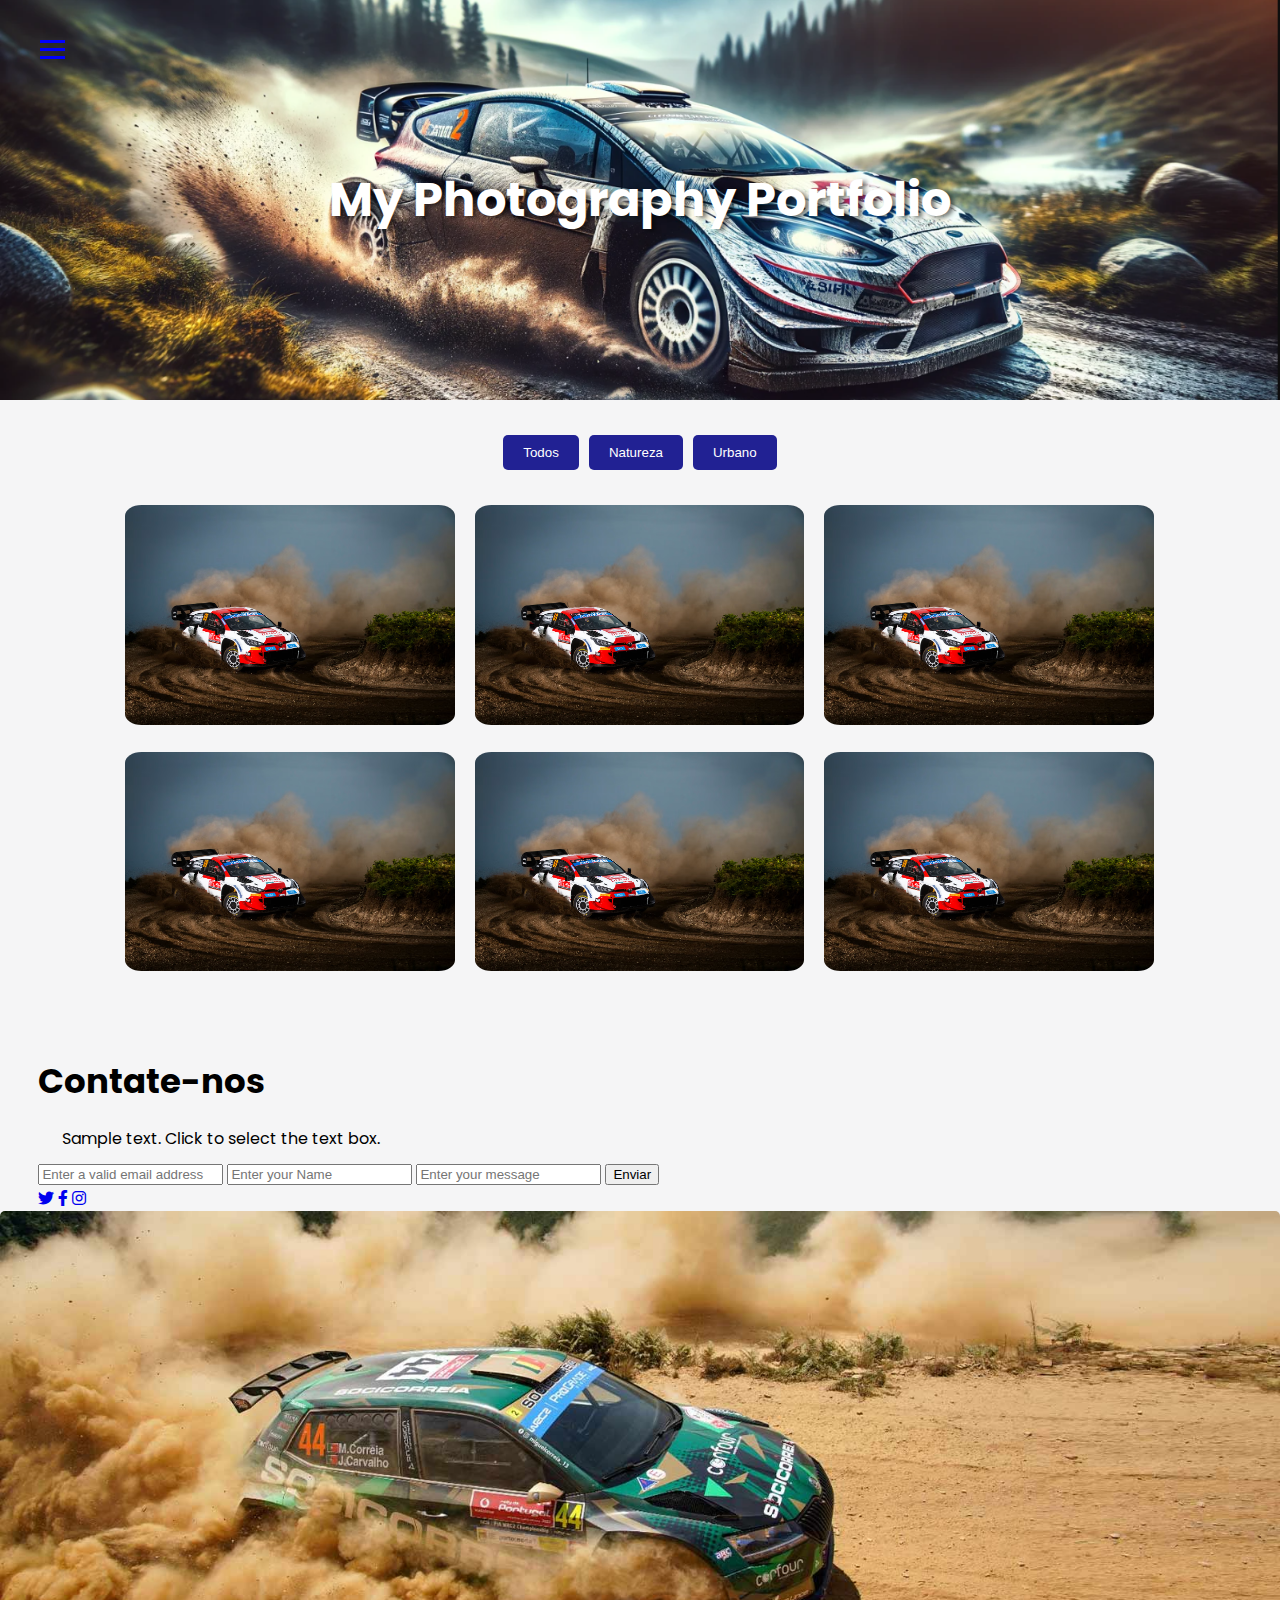
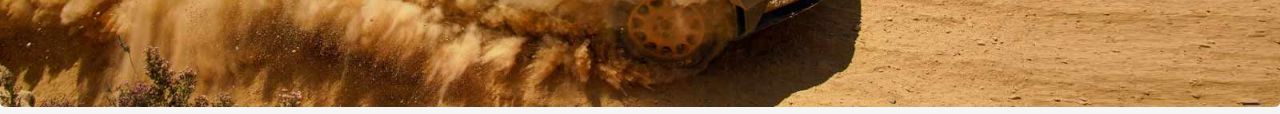
<file: index.html>
<!DOCTYPE html>
<html lang="pt-br">
<head>
    <meta charset="UTF-8">
    <meta name="viewport" content="width=device-width, initial-scale=1.0">
    <title>Home - Meu Portfólio de Fotografia</title>
    <link rel="stylesheet" href="./styles.css">
    <link href="https://fonts.googleapis.com/css2?family=Poppins:wght@400;600&display=swap" rel="stylesheet">
    <link rel="stylesheet" href="https://cdnjs.cloudflare.com/ajax/libs/font-awesome/6.0.0-beta3/css/all.min.css">
    <script src="./main.js" defer></script>
</head>
<body>
    <div class="hamburger-menu">
        <button id="hamburger-icon" onclick="toggleSidebar()">
            <span></span>
            <span></span>
            <span></span>
        </button>
    </div>
    
<div class="sidebar">
    <a class="active" href="index.html">Home</a> 
    <a href="gallery.html">Gallery</a> 
    <a href="#contacts-section" onclick="showContacts()">Contacts</a>
    <a href="events.html">Next Events</a>

    <div class="theme-switch-wrapper">
        <label class="theme-switch" for="checkbox">
            <input type="checkbox" id="checkbox" />
            <div class="slider round"></div>
        </label>
        <em>Modo Escuro</em>
    </div>
    
</div>

<div class="parallax-title-container">
    <h1 class="parallax-title">My Photography Portfolio</h1>
</div>

<div class="content-section" id="home">    
    <!-- Galeria de projetos dinâmica apenas na Home -->
    <div id="galleryFilters">
        <button class="filter-btn" data-filter="all">Todos</button>
        <button class="filter-btn" data-filter="nature">Natureza</button>
        <button class="filter-btn" data-filter="urban">Urbano</button>
    </div>
    
    <div id="galleryItems">
        <!-- Exemplos de itens da galeria, ajuste conforme seus projetos -->
        <div class="item" data-category="nature"><img src="rovanpera-does-what-he-doesays.png" alt="Nature Image 1"></div>
        <div class="item" data-category="urban"><img src="rovanpera-does-what-he-doesays.png" alt="Urban Image 1"></div>
        <div class="item" data-category="urban"><img src="rovanpera-does-what-he-doesays.png" alt="Urban Image 1"></div>
        <div class="item" data-category="urban"><img src="rovanpera-does-what-he-doesays.png" alt="Urban Image 1"></div>
        <div class="item" data-category="urban"><img src="rovanpera-does-what-he-doesays.png" alt="Urban Image 1"></div>
        <div class="item" data-category="urban"><img src="rovanpera-does-what-he-doesays.png" alt="Urban Image 1"></div>
    </div>

    <div id="modal" class="modal">
        <span class="close">&times;</span>
        <img class="modal-content" id="img01">
        <div id="caption"></div>
    </div>
    
    <div class="contact-section" id="contacts-section" style="box-sizing: border-box;"></div>
        <div class="contact-info">
            <h2>Contate-nos</h2>
            <p>Sample text. Click to select the text box.</p>
            <form action="URL_PARA_ONDE_O_FORM_DEVE_SER_ENVIADO" method="POST" class="contact-form">
                <input type="email"   id="email"   name="email"   placeholder="Enter a valid email address" required>
                <input type="text"    id="name"    name="name"    placeholder="Enter your Name"             required>
                <input type="message" id="message" name="message" placeholder="Enter your message"          required>
                <button type="submit">Enviar</button>
            </form>
            <div class="social-links">
                <!-- Ícones das redes sociais com Font Awesome -->
                <a href="https://twitter.com" target="_blank"><i class="fab fa-twitter"></i></a>
                <a href="https://facebook.com" target="_blank"><i class="fab fa-facebook-f"></i></a>
                <a href="https://instagram.com" target="_blank"><i class="fab fa-instagram"></i></a>
            </div>
        </div>
        <div class="contact-image">
            <img src="banner.jpg" alt="Foto rally portugal">
        </div>
    </div>
      
</div>
</body>
</html>
</file>
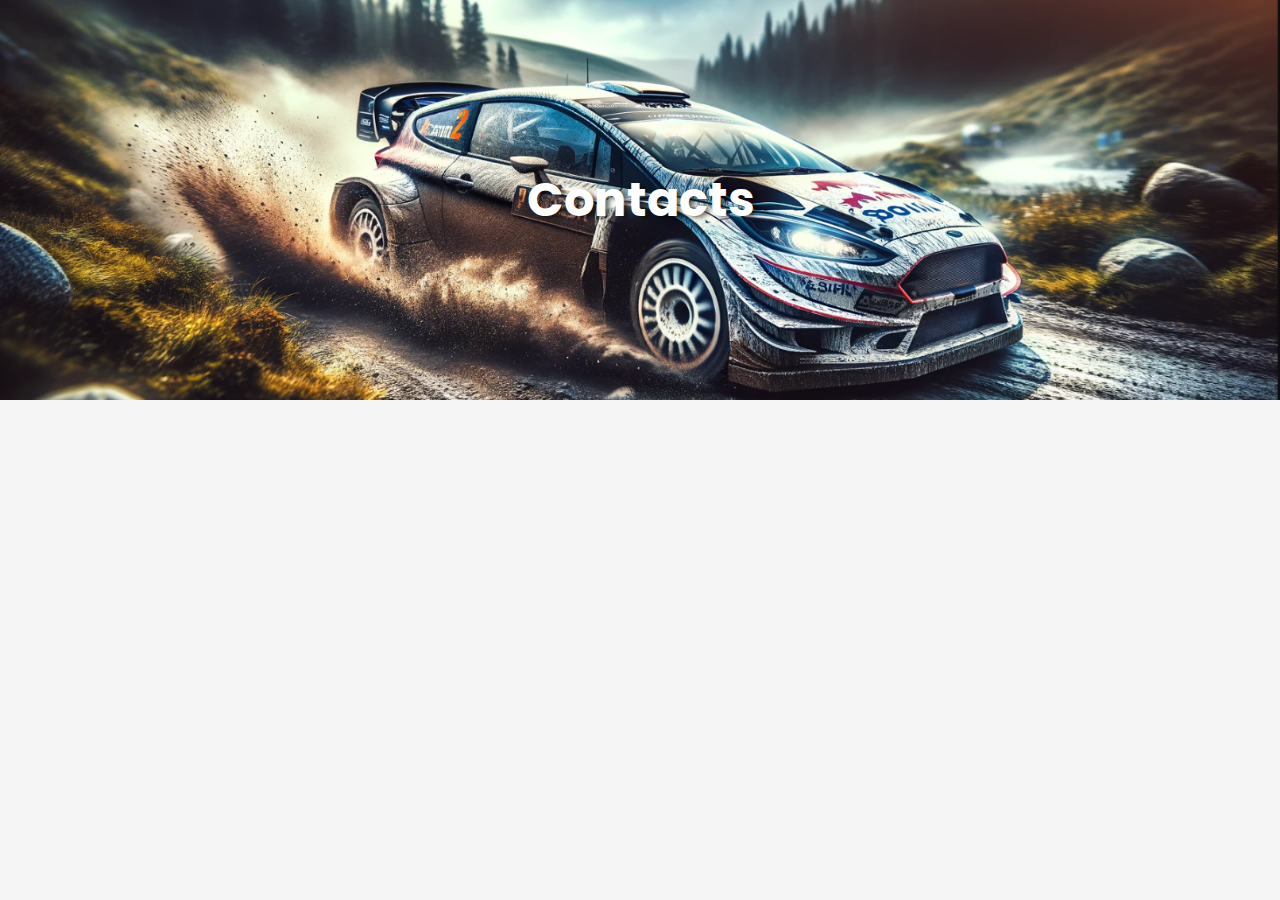
<file: contacts.html>
<!DOCTYPE html>
<html lang="pt-br">
<head>
    <meta charset="UTF-8">
    <meta name="viewport" content="width=device-width, initial-scale=1.0">
    <!-- <title>Galeria - Meu Portfólio de Fotografia</title> -->
    <link rel="stylesheet" href="./styles.css">
    <script src="./main.js" defer></script>
    <link href="https://fonts.googleapis.com/css2?family=Poppins:wght@400;600&display=swap" rel="stylesheet">
</head>
<body>
<div class="sidebar">
    <a href="index.html">Home</a>
    <a href="gallery.html">Gallery</a>
    <a class="active" href="contacts.html">Contacts</a>
    <a href="events.html">Next Events</a>

    <div class="theme-selector">
        <button onclick="changeTheme('light')">Claro</button>
        <button onclick="changeTheme('dark')">Escuro</button>
    </div>
</div>

<div class="parallax-title-container">
    <h1 class="parallax-title">Contacts</h1>
</div>

<div class="content-section" id="contacts">    

</div>
</html>
</file>
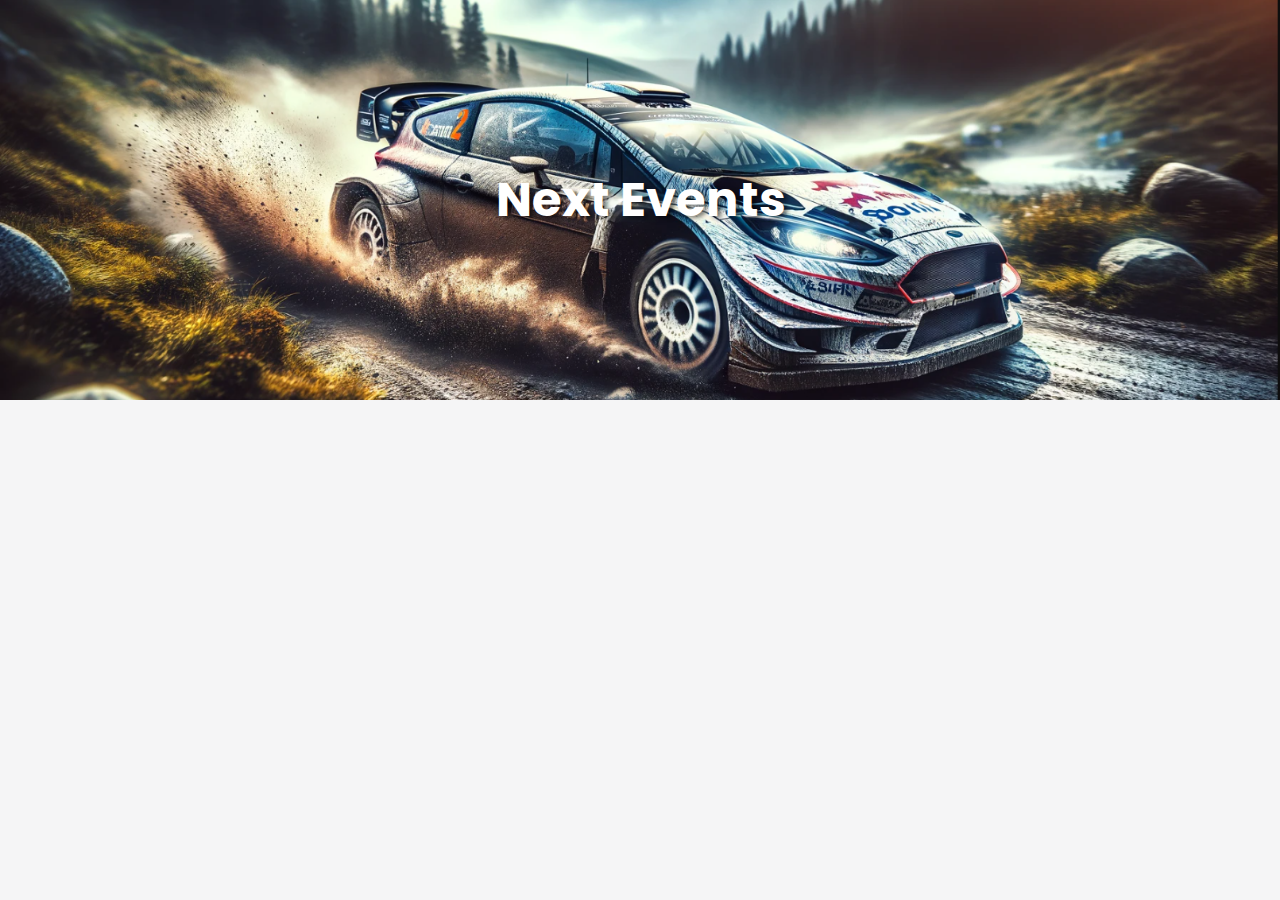
<file: events.html>
<!DOCTYPE html>
<html lang="pt-br">
<head>
    <meta charset="UTF-8">
    <meta name="viewport" content="width=device-width, initial-scale=1.0">
    <!-- <title>Galeria - Meu Portfólio de Fotografia</title> -->
    <link rel="stylesheet" href="./styles.css">
    <script src="./main.js" defer></script>
    <link href="https://fonts.googleapis.com/css2?family=Poppins:wght@400;600&display=swap" rel="stylesheet">
</head>
<body>
<div class="sidebar">
    <a href="index.html">Home</a>
    <a href="gallery.html">Gallery</a>
    <a href="contacts.html">Contacts</a>
    <a class="active" href="events.html">Next Events</a>

    <div class="theme-selector">
        <button onclick="changeTheme('light')">Claro</button>
        <button onclick="changeTheme('dark')">Escuro</button>
    </div>
</div>

<div class="parallax-title-container">
    <h1 class="parallax-title">Next Events</h1>
</div>

<div class="content-section" id="contacts">    

</div>
</body>
</html>
</file>
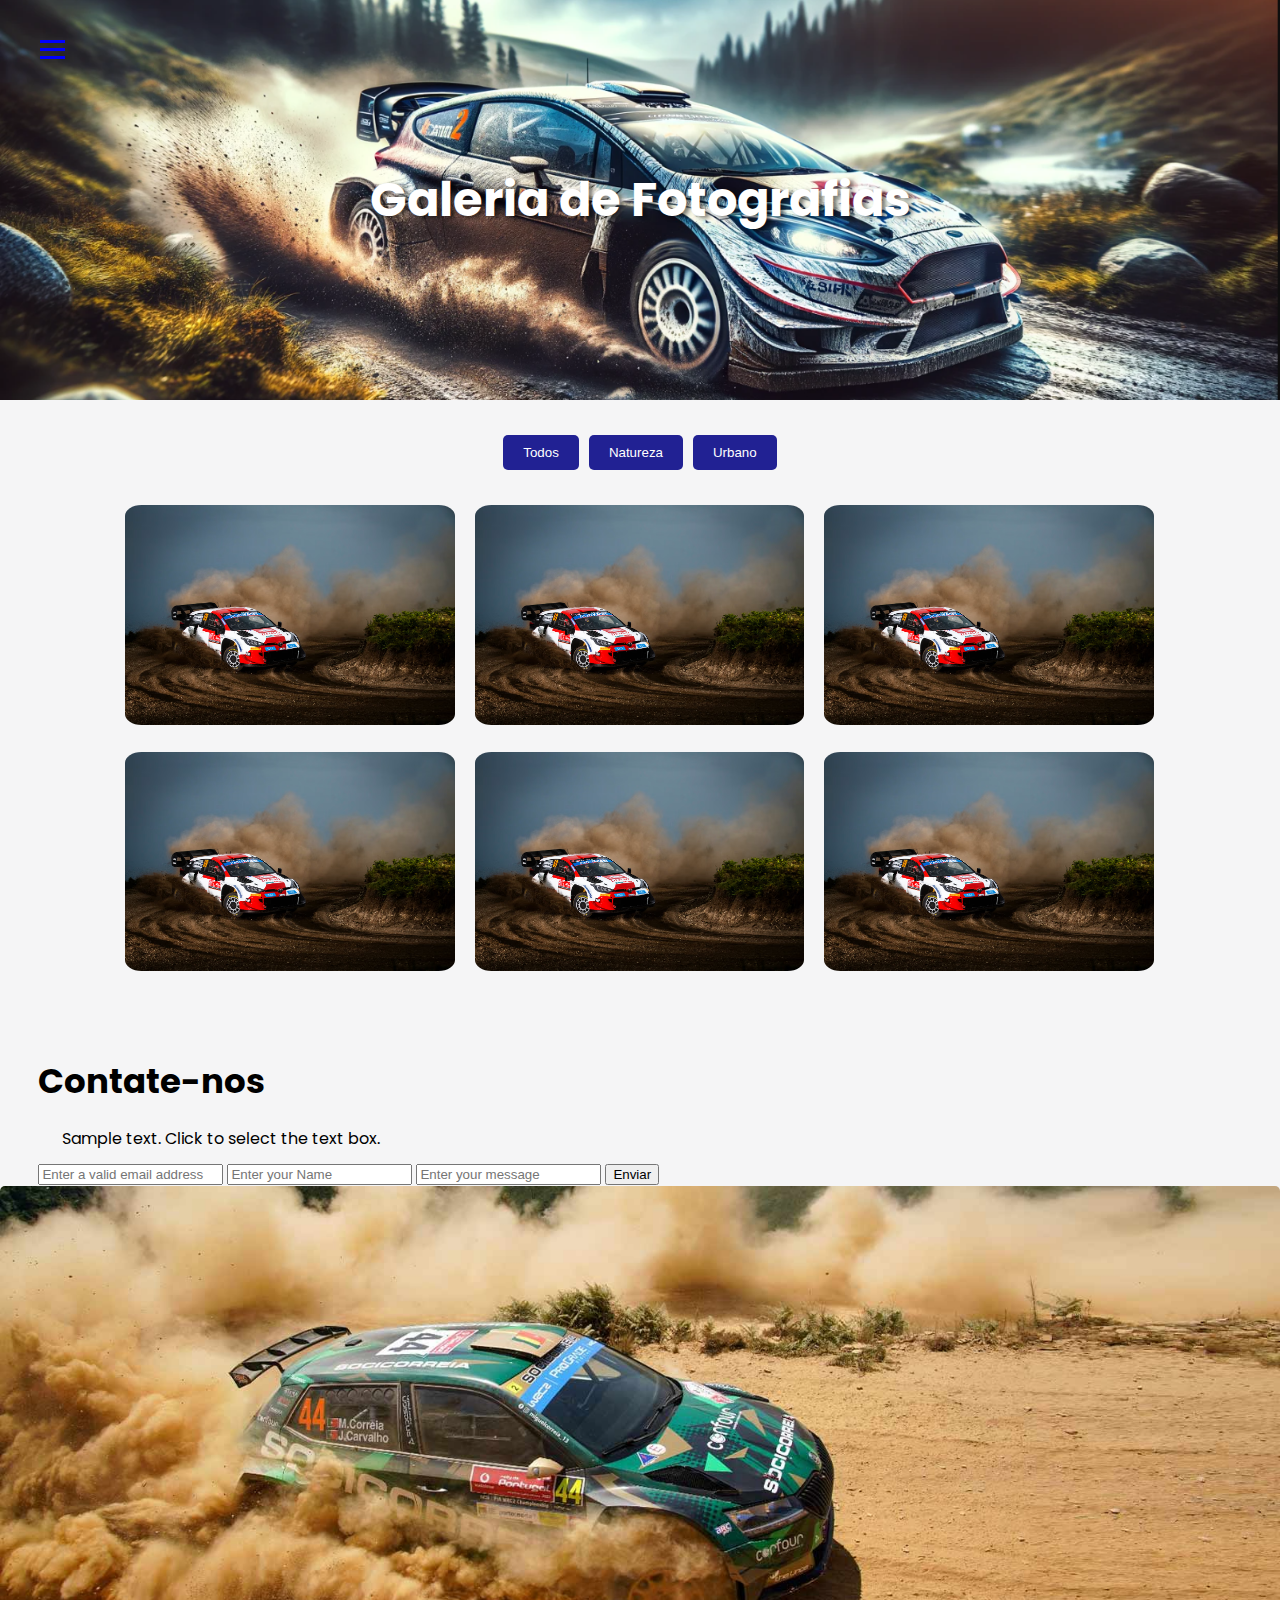
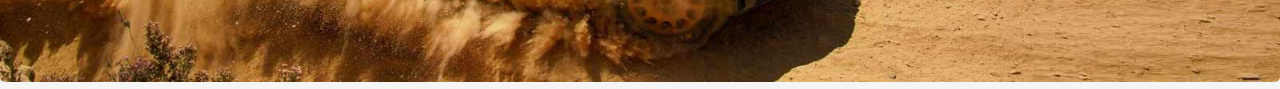
<file: gallery.html>
<!DOCTYPE html>
<html lang="pt-br">
<head>
    <meta charset="UTF-8">
    <meta name="viewport" content="width=device-width, initial-scale=1.0">
    <title>Galeria - Meu Portfólio de Fotografia</title>
    <link rel="stylesheet" href="./styles.css">
    <script src="./gallery.js" defer></script>
    <link href="https://fonts.googleapis.com/css2?family=Poppins:wght@400;600&display=swap" rel="stylesheet">
</head>
<body>
    <div class="hamburger-menu">
        <button id="hamburger-icon" onclick="toggleSidebar()">
            <span></span>
            <span></span>
            <span></span>
        </button>
    </div>

    <div class="sidebar">
    <a href="index.html">Home</a>
    <a class="active" href="gallery.html">Gallery</a>
    <a href="#contacts-section" onclick="showContacts()">Contacts</a>
    <a href="events.html">Next Events</a>

    <div class="theme-switch-wrapper">
        <label class="theme-switch" for="checkbox">
            <input type="checkbox" id="checkbox" />
            <div class="slider round"></div>
        </label>
        <em>Modo Escuro</em>
    </div>
</div>

<div class="parallax-title-container">
    <h1 class="parallax-title">Galeria de Fotografias</h1>
</div>

<div class="content-section" id="gallery">    
    <!-- Filtros para a galeria, se necessário -->
    <div id="galleryFilters">
        <button class="filter-btn" data-filter="all">Todos</button>
        <button class="filter-btn" data-filter="nature">Natureza</button>
        <button class="filter-btn" data-filter="urban">Urbano</button>
    </div>
    
    <div id="galleryItems">
        <!-- Exemplos de itens da galeria, ajuste conforme seus projetos -->
        <div class="item" data-category="nature"><img src="rovanpera-does-what-he-doesays.png" alt="Nature Image 1"></div>
        <div class="item" data-category="urban"><img src="rovanpera-does-what-he-doesays.png" alt="Urban Image 1"></div>
        <div class="item" data-category="urban"><img src="rovanpera-does-what-he-doesays.png" alt="Urban Image 1"></div>
        <div class="item" data-category="urban"><img src="rovanpera-does-what-he-doesays.png" alt="Urban Image 1"></div>
        <div class="item" data-category="urban"><img src="rovanpera-does-what-he-doesays.png" alt="Urban Image 1"></div>
        <div class="item" data-category="urban"><img src="rovanpera-does-what-he-doesays.png" alt="Urban Image 1"></div>
    </div>

    <div id="modal" class="modal">
        <span class="close">&times;</span>
        <img class="modal-content" id="img01">
        <div id="caption"></div>
    </div>
    <div class="contact-section" id="contacts-section" style="box-sizing: border-box;"></div>
    <div class="contact-info">
        <h2>Contate-nos</h2>
        <p>Sample text. Click to select the text box.</p>
        <form action="URL_PARA_ONDE_O_FORM_DEVE_SER_ENVIADO" method="POST" class="contact-form">
            <input type="email"   id="email"   name="email"   placeholder="Enter a valid email address" required>
            <input type="text"    id="name"    name="name"    placeholder="Enter your Name"             required>
            <input type="message" id="message" name="message" placeholder="Enter your message"          required>
            <button type="submit">Enviar</button>
        </form>
        <div class="social-links">
            <!-- Ícones das redes sociais com Font Awesome -->
            <a href="https://twitter.com" target="_blank"><i class="fab fa-twitter"></i></a>
            <a href="https://facebook.com" target="_blank"><i class="fab fa-facebook-f"></i></a>
            <a href="https://instagram.com" target="_blank"><i class="fab fa-instagram"></i></a>
        </div>
    </div>
    <div class="contact-image">
        <img src="banner.jpg" alt="Foto rally portugal">
    </div>
</div>
  
</div>
</body>
</html>
</file>
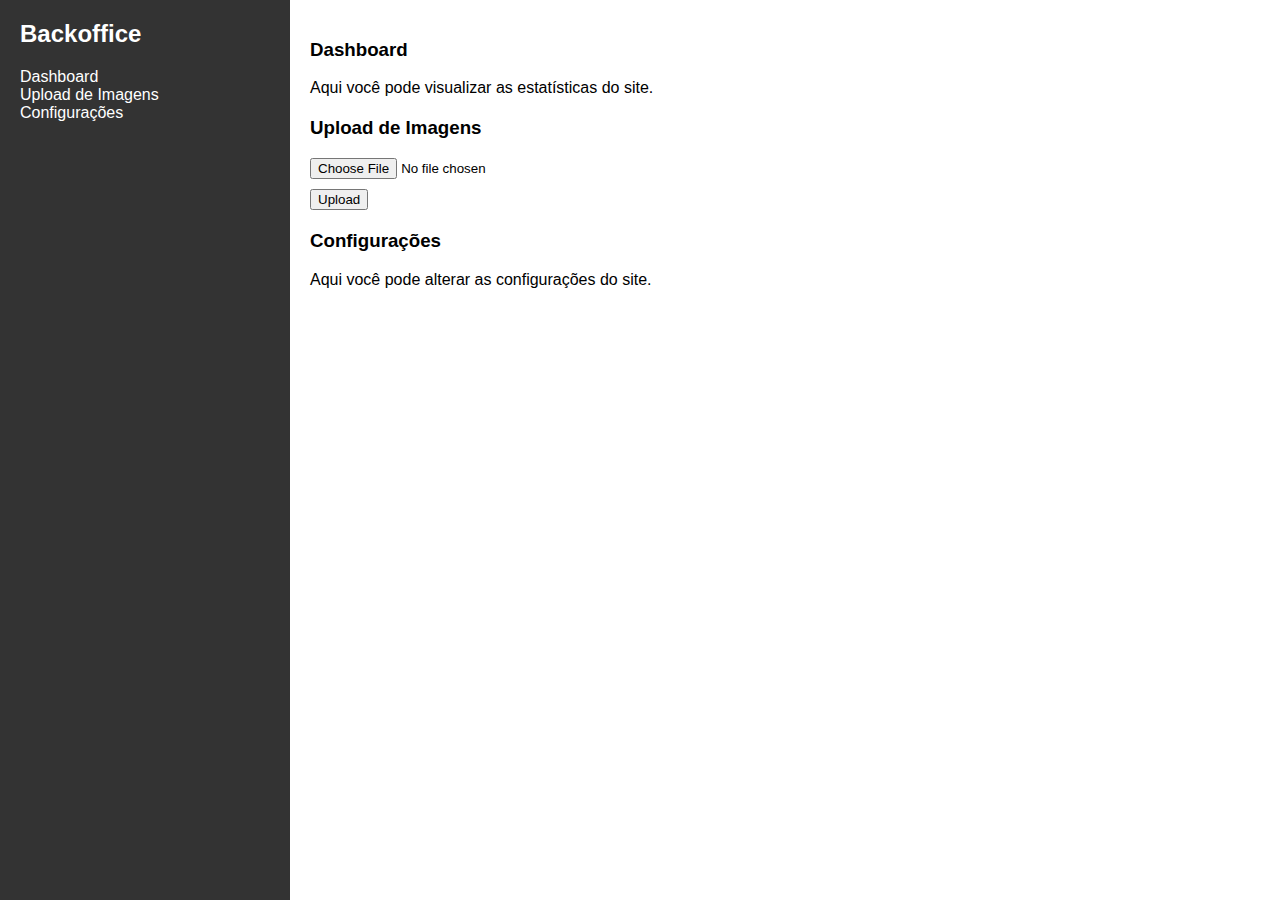
<file: admin/home.html>
<!DOCTYPE html>
<html lang="pt">
<head>
    <meta charset="UTF-8">
    <meta name="viewport" content="width=device-width, initial-scale=1.0">
    <title>Backoffice</title>
    <link rel="stylesheet" href="style.css">
</head>
<body>
    <div class="container">
        <nav class="sidebar">
            <h2>Backoffice</h2>
            <ul>
                <li><a href="#dashboard">Dashboard</a></li>
                <li><a href="#upload">Upload de Imagens</a></li>
                <li><a href="#settings">Configurações</a></li>
            </ul>
        </nav>
        <main class="content">
            <section id="dashboard">
                <h3>Dashboard</h3>
                <p>Aqui você pode visualizar as estatísticas do site.</p>
            </section>
            <section id="upload">
                <h3>Upload de Imagens</h3>
                <form action="/upload" method="POST" enctype="multipart/form-data">
                    <input type="file" name="image" required>
                    <button type="submit">Upload</button>
                </form>
            </section>
            <section id="settings">
                <h3>Configurações</h3>
                <p>Aqui você pode alterar as configurações do site.</p>
            </section>
        </main>
    </div>
</body>
</html>
</file>
<file: styles.css>
:root {
    /* Variáveis para o tema claro */
    --primary-color: #f5f5f6; /* Cor de fundo claro */
    --text-color: #000; /* Texto preto */
    --sidebar-bg-color: #5f6363; /* Fundo da barra lateral cinza escuro */
    --hover-bg-color: #1b1515; /* Fundo do item ao passar o mouse */
    --button-bg-color: #000; /* Fundo do botão */
    --button-text-color: #fff; /* Texto do botão */
}

body.dark-theme {
    /* Variáveis para o tema escuro */
    --primary-color: #000; /* Cor de fundo escura */
    --text-color: #fff; /* Texto branco */
    --sidebar-bg-color: #110f0f; /* Fundo da barra lateral ainda mais escuro */
    --hover-bg-color: #212193; /* Fundo do item ao passar o mouse no modo escuro */
    --button-bg-color: #333; /* Fundo do botão no modo escuro */
    --button-text-color: #ccc; /* Texto do botão no modo escuro */
}

body {
    font-family: 'Poppins', sans-serif; /* Alterando para uma fonte mais moderna */
    margin: 0;
    padding: 0;
    background-color: var(--primary-color);
    color: var(--text-color);
}

.sidebar {
    background-color: var(--sidebar-bg-color); /* Usa a variável para a cor de fundo */
    color: var(--text-color); /* Usa a variável para a cor do texto */
    width: 250px;
    position: fixed;
    top: 0;
    left: -250px; /* Esconde a sidebar fora da tela */
    height: 100%;
    transition: left 0.3s, background-color 0.3s; /* Adiciona transição à cor de fundo */
    z-index: 1000;
}

/* Classe para quando a sidebar estiver visível */
.sidebar.open {
    left: 0;
}

.sidebar a {
    padding: 15px;
    text-decoration: none;
    font-size: 18px;
    color: var(--text-color);
    display: block;
    transition: background-color 0.3s, padding-left 0.3s;
}

.sidebar a:hover, .sidebar a.active {
    background-color: var(--hover-bg-color);
    color: #ffffff;
    padding-left: 30px; /* Ajuste para efeito ao passar o mouse e quando ativo */
}
.content {
    margin-left: 250px; /* Ajuste para o conteúdo principal não se sobrepor à barra lateral */
    padding: 20px;
    overflow: auto;
}

/* Banner com o título */
.parallax-title-container {
    width: 100%;
    height: 400px; /* Ajuste conforme necessário */ 
    background-color: #000; /* Cor de fallback */
    background-image: url('banner2.png'); /* Insira o caminho da sua imagem */
    /* background-attachment: fixed; */
    background-position: center;
    background-repeat: no-repeat;
    background-size: cover;
    display: flex;
    justify-content: center;
    align-items: center;
    position: relative;
    margin-bottom: 30px;
    /* Gradiente sobre a imagem */
    background-image: linear-gradient(to bottom, rgba(0,0,0,0.3), rgba(0,0,0,0.7), url('banner2.png'));
}

.parallax-title {
    color: white;
    font-size: 48px;
    text-shadow: 4px 2px 4px rgba(0, 0, 0, 0.5); /* Melhora a legibilidade */
    /* padding-left: 250px; */
    box-sizing: border-box;
    /* Animação de entrada */
    animation: slideIn 1.5s ease-out;
}

/* Animação de entrada para o título */
@keyframes slideIn {
    from {
        transform: translateX(-100%);
        opacity: 0;
    }
    to {
        transform: translateX(0);
        opacity: 1;
    }
}

/* Ajustes para os botões de filtro para criar espaço entre eles e o banner */
#galleryFilters {
    display: flex;
    justify-content: center; /* Centraliza os itens no container */
    flex-wrap: wrap; /* Permite que os botões envolvam em múltiplas linhas se necessário */
    /* padding-left: 250px; Ajusta conforme a largura da sua sidebar */
    margin-top: 20px;
    margin-bottom: 20px;
    box-sizing: border-box;
}

.filter-btn {
    margin: 5px; /* Espaçamento entre os botões */
    padding: 10px 20px; /* Padding interno para os botões */
    /* background-color: var(--primary-color); */
    background-color: #212193;
    color: rgb(0, 0, 0);
    border: none;
    cursor: pointer;
    color: white;
    transition: background-color 0.2s, color 0.2s;
    border-radius: 5px; /* Arredondando as bordas */
}

#galleryItems {
    display: flex; /* Exibe os itens da galeria em uma linha */
    flex-wrap: wrap; /* Permite que os itens da galeria envolvam para uma nova linha conforme necessário */
    padding-left: 9%;
}

.item {
    flex: 0 0 30%; /* Cada item ocupará 25% da largura disponível, exibindo 4 itens por linha */
    padding: 10px; /* Adicionando um espaçamento entre os itens */
    box-sizing: border-box; /* Garante que o padding faça parte da largura total */
}

.item img {
    width: 100%; /* Ajustando a largura da imagem para ocupar todo o espaço disponível */
    height: auto;
    border-radius: 5%;
}

/* Responsividade */
@media screen and (max-width: 768px) {
    .sidebar {
        width: 100%; /* Torna a sidebar um menu horizontal ou um menu hamburguer para dispositivos móveis */
        height: auto;
        position: relative;
    }

    .sidebar a, .parallax-title {
        padding-left: 0; /* Remove o padding esquerdo para todos os links e o título parallax */
    }

    #galleryFilters {
        padding-left: 0; /* Remove o padding esquerdo adicional */
    }

    .filter-btn, .item {
        flex-basis: 100%; /* Faz com que cada item e botão de filtro ocupe a largura total */
    }
}

@media screen and (max-width: 480px) {
    /* Adaptações específicas para smartphones */
    .parallax-title {
        font-size: 24px; /* Reduz o tamanho da fonte para adequação em telas menores */
    }
}

.theme-switch-wrapper { /* Posiciona o switch de tema no canto inferior direito */
    position: absolute;
    margin: 10px;
    bottom: 10px;
    width: 100%;
}

.theme-switch { /* Estiliza o switch de tema */
    position: relative; /* Permite posicionar o slider */
    display: inline-block; /* Permite que o switch seja exibido em linha */
    width: 60px;
    height: 34px;
}

.theme-switch input { /* Esconde o input padrão */
    display: none;
}

.slider { /* Estiliza o slider */
    position: absolute;
    cursor: pointer;
    top: 0;
    left: 0;
    right: 0;
    bottom: 0;
    background-color: #ccc;
    transition: .4s;
    border-radius: 34px;
}

.slider:before {    /* Estiliza o slider quando está ativo */
    position: absolute;
    content: "";
    height: 26px;
    width: 26px;
    left: 4px;
    bottom: 4px;
    background-color: white;
    transition: .4s;
    border-radius: 50%;
}

input:checked + .slider { /* Altera a cor de fundo do slider quando o input está marcado */
    background-color: #2100f8;
}

input:checked + .slider:before { /* Move o slider para a direita quando o input está marcado */
    transform: translateX(26px);
}

.slider.round { /* Estiliza o slider redondo */
    border-radius: 34px;
}

.slider.round:before { /* Estiliza o slider redondo quando está ativo */
    border-radius: 50%;
}

.hamburger-menu button { /* Estiliza o ícone do menu hamburguer */
    position: fixed;
    background: none;
    border: none;
    cursor: pointer;
    padding: 15px;
    top: 20px;
    left: 20px;
    z-index: 2000; /* Certifique-se de que está acima de outros elementos */
}

.hamburger-menu span {
    display: block;
    width: 25px;
    height: 3px;
    margin: 5px;
    background-color: blue;
    transition: 0.4s;
}

/* Animação para o ícone quando o menu é aberto */
.change .bar1 {transform: rotate(-45deg) translate(-5px, 6px);}
.change .bar2 {opacity: 0;}
.change .bar3 {transform: rotate(45deg) translate(-5px, -6px);}


.sidebar.open {
    left: 0;
    background-color: #f4f4f4; /* Ou qualquer outra cor ou imagem de fundo */
}

.sidebar.open + .hamburger-menu button {
    display: none;
}


.modal {
    display: none; /* Hidden by default */
    position: fixed; /* Stay in place */
    z-index: 2000; /* Sit on top */
    padding-top: 100px; /* Location of the box */
    left: 0;
    top: 0;
    width: 100%; /* Full width */
    height: 100%; /* Full height */
    overflow: auto; /* Enable scroll if needed */
    background-color: rgb(0,0,0); /* Fallback color */
    background-color: rgba(0,0,0,0.9); /* Black w/ opacity */
}

.modal-content { /* Estiliza o conteúdo do modal */
    margin: auto;
    display: block;
    width: 80%;
    max-width: 700px;
}

#caption { /* Estiliza a legenda da imagem */
    margin: auto;
    display: block;
    width: 80%;
    max-width: 700px;
    text-align: center;
    color: #ccc;
    padding: 10px 0;
    height: 150px;
}

.close { /* Estiliza o botão de fechar */
    position: absolute;
    top: 15px;
    right: 35px;
    color: #f1f1f1;
    font-size: 40px;
    font-weight: bold;
    cursor: pointer;
}
.contact-section {
    display: flex;
    justify-content: center;
    align-items: center;
    padding: 20px;
}

.contact-info {
    flex: 1;
    padding-right: 50px;
    padding-left: 3%;
}

.contact-image {
    flex: 1;
}

.contact-info h2 {
    font-size: 34px;
    margin-bottom: 20px;
    padding-left: 0%;
}

.contact-info p {
    font-size: 16px;
    line-height: 1.5;
    margin-bottom: 10px;
    padding-left: 2%;
}

.contact-image img {
    width: 100%;
    height: auto;
    border-radius: 5px;
}
</file>
<file: admin/style.css>
body, html {
    margin: 0;
    padding: 0;
    font-family: Arial, sans-serif;
}

.container {
    display: flex;
    height: 100vh;
}

.sidebar {
    background-color: #333;
    color: #fff;
    width: 250px;
    padding: 20px;
}

.sidebar h2 {
    margin-top: 0;
}

.sidebar ul {
    list-style: none;
    padding: 0;
}

.sidebar ul li a {
    color: #fff;
    text-decoration: none;
}

.content {
    flex-grow: 1;
    padding: 20px;
}

.content section {
    margin-bottom: 20px;
}

form input, form button {
    display: block;
    margin-top: 10px;
}

form button {
    cursor: pointer;
}

/* Responsividade */
@media (max-width: 768px) {
    .container {
        flex-direction: column;
    }

    .sidebar {
        width: 100%;
        height: auto;
    }

    .content {
        padding: 10px;
    }
}
</file>
